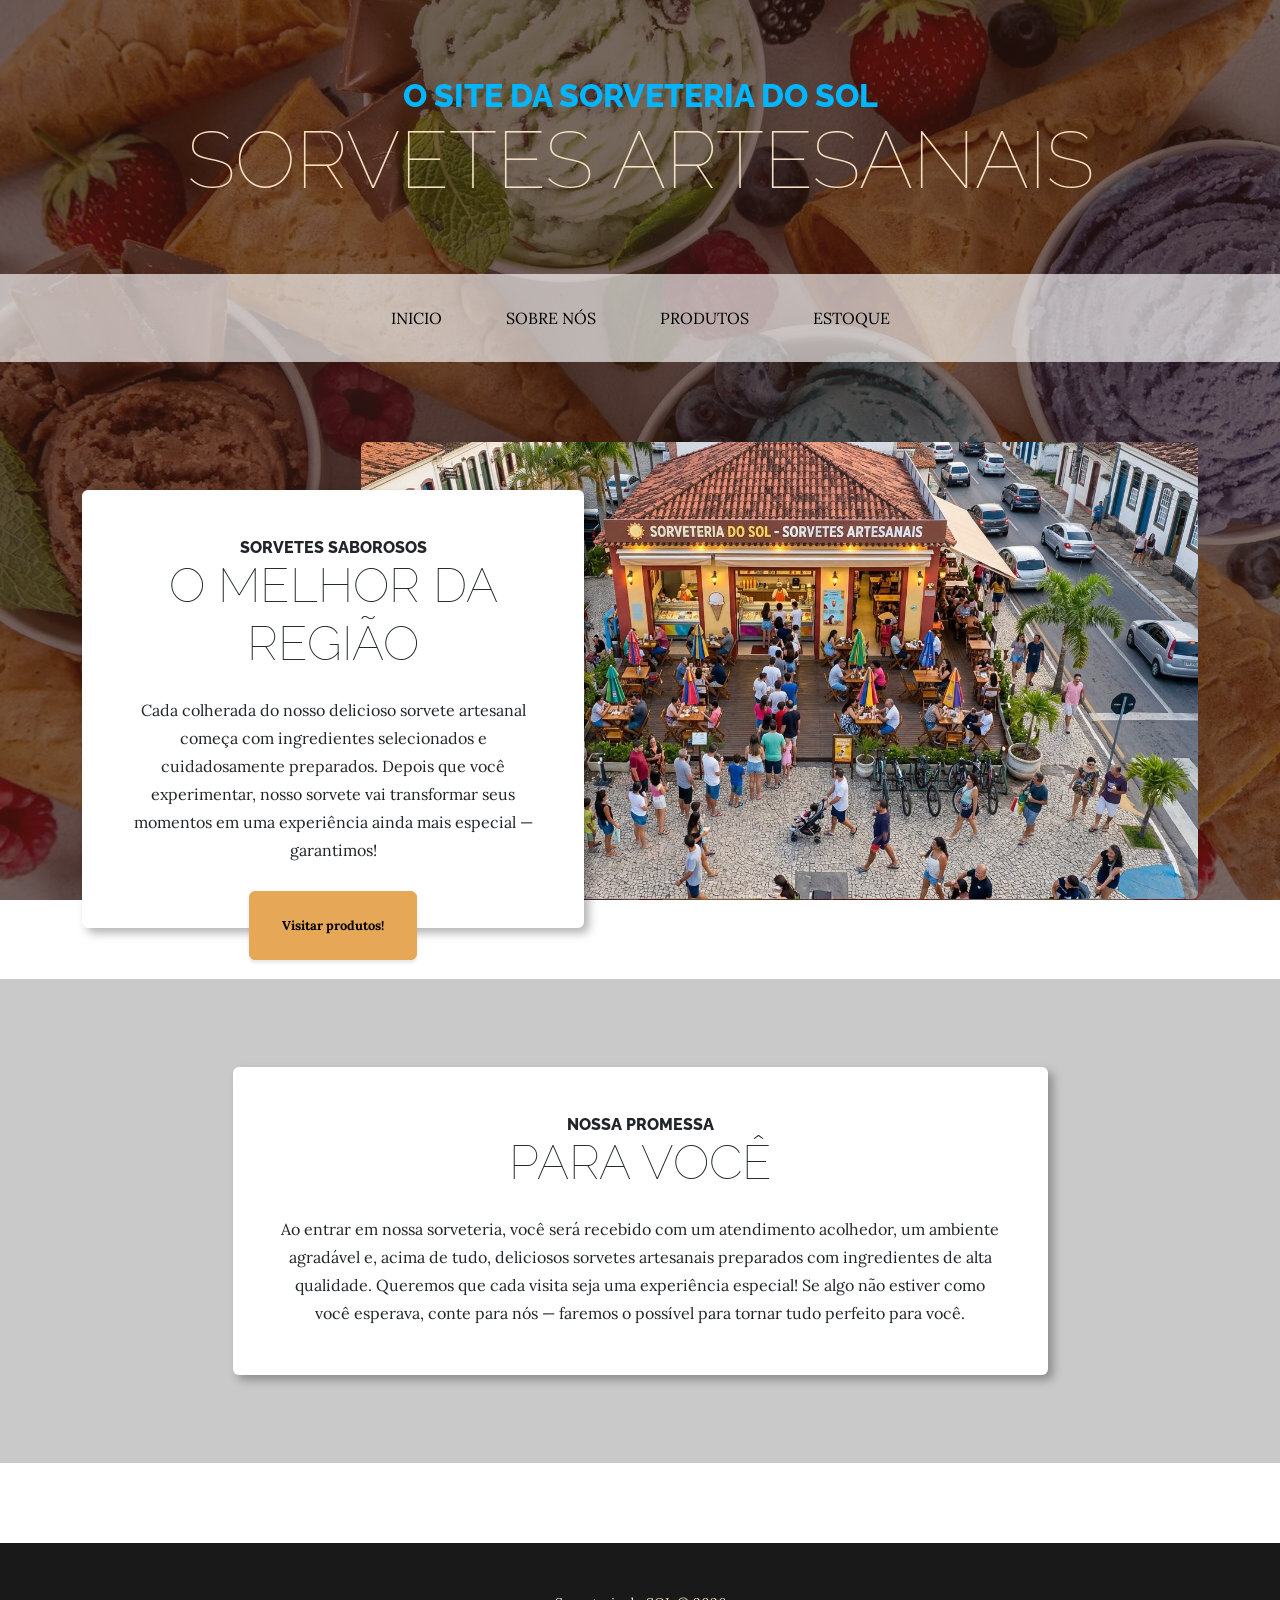
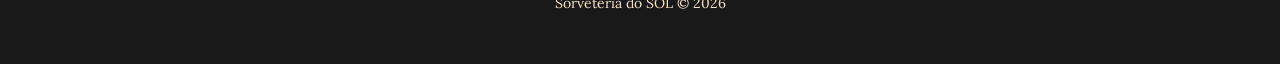
<file: index.html>
<!DOCTYPE html>
<html lang="en">

<head>
    <meta charset="utf-8" />
    <meta name="viewport" content="width=device-width, initial-scale=1, shrink-to-fit=no" />
    <meta name="description" content="A melhor sorveria do Norte de Minas" />
    <meta name="author" content="" />
    <title>Sorveteria do Sol</title>
    <link rel="icon" type="image/x-icon" href="assets/favicon.ico" />
    <!-- Google fonts-->
    <link
        href="https://fonts.googleapis.com/css?family=Raleway:100,100i,200,200i,300,300i,400,400i,500,500i,600,600i,700,700i,800,800i,900,900i"
        rel="stylesheet" />
    <link href="https://fonts.googleapis.com/css?family=Lora:400,400i,700,700i" rel="stylesheet" />
    <!-- Core theme CSS (includes Bootstrap)-->
    <link href="css/styles.css" rel="stylesheet" />
</head>

    <header>
       <!-- cabeçalho -->
        <h1 class="site-heading text-center text-faded d-none d-lg-block">
            <span class="site-heading-upper text-primary mb-3">O site da Sorveteria do Sol</span>
            <span class="site-heading-lower">Sorvetes Artesanais</span>
        </h1>
    </header>
    <!-- menu -->
     <main>
    <nav class="navbar navbar-expand-lg navbar-dark py-lg-4 id=" mainNav">
        <div class="container">
            <a class="navbar-brand text-uppercase fw-bold d-lg-none" href="index.html">Start Bootstrap</a>
            <button class="navbar-toggler" type="button" data-bs-toggle="collapse"
                data-bs-target="#navbarSupportedContent" aria-controls="navbarSupportedContent" aria-expanded="false"
                aria-label="Toggle navigation"><span class="navbar-toggler-icon"></span></button>
            <div class="collapse navbar-collapse" id="navbarSupportedContent">
                <ul class="navbar-nav mx-auto">
                    <li class="nav-item px-lg-4"><a class="nav-link text-uppercase" href="index.html">Inicio</a></li>
                    <li class="nav-item px-lg-4"><a class="nav-link text-uppercase" href="about.html">Sobre nós</a></li>
                    <li class="nav-item px-lg-4"><a class="nav-link text-uppercase" href="products.html">Produtos</a>
                    </li>
                    <li class="nav-item px-lg-4"><a class="nav-link text-uppercase" href="store.html">Estoque</a></li>
                </ul>
            </div>
        </div>
    </nav>
    </main>
    <main>
    <section class="page-section clearfix">
        <div class="container">
            <div class="intro">
                <img class="intro-img img-fluid mb-3 mb-lg-0 rounded" src="assets/img/intro.jpg" alt="..." />
                <div class="intro-text left-0 text-center bg-faded p-5 rounded">
                    <h2 class="section-heading mb-4">
                        <span class="section-heading-upper">Sorvetes saborosos</span>
                        <span class="section-heading-lower">O melhor da região</span>
                    </h2>
                    <p class="mb-3">Cada colherada do nosso delicioso sorvete artesanal começa com ingredientes
                        selecionados e cuidadosamente preparados. Depois que você experimentar, nosso sorvete vai
                        transformar seus momentos em uma experiência ainda mais especial — garantimos!</p>
                    <div class="intro-button mx-auto"><a class="btn btn-primary btn-xl" href="products.html">Visitar
                            produtos!</a>
                    </div>
                </div>
            </div>
        </div>
    </section>
    </main>
    <section class="page-section cta">
        <div class="container">
            <div class="row">
                <div class="col-xl-9 mx-auto">
                    <div class="cta-inner bg-faded text-center rounded">
                        <h2 class="section-heading mb-4">
                            <span class="section-heading-upper">Nossa promessa</span>
                            <span class="section-heading-lower">Para você</span>
                        </h2>
                        <p class="mb-0">Ao entrar em nossa sorveteria, você será recebido com um atendimento acolhedor,
                            um ambiente agradável e, acima de tudo, deliciosos sorvetes artesanais preparados com
                            ingredientes de alta qualidade. Queremos que cada visita seja uma experiência especial! Se
                            algo não estiver como você esperava, conte para nós — faremos o possível para tornar tudo
                            perfeito para você.</p>
                    </div>
                </div>
            </div>
        </div>
    </section>
    <footer class="footer text-faded text-center py-5">
         <!-- rodapé -->
        <div class="container">
            <p class="m-0 small">Sorveteria do SOL &copy; 2026</p>
        </div>
    </footer>
    <!-- Bootstrap core JS-->
    <script src="https://cdn.jsdelivr.net/npm/bootstrap@5.2.3/dist/js/bootstrap.bundle.min.js"></script>
    <!-- Core theme JS-->
    <script src="js/scripts.js"></script>
</body>

</html>
</file>
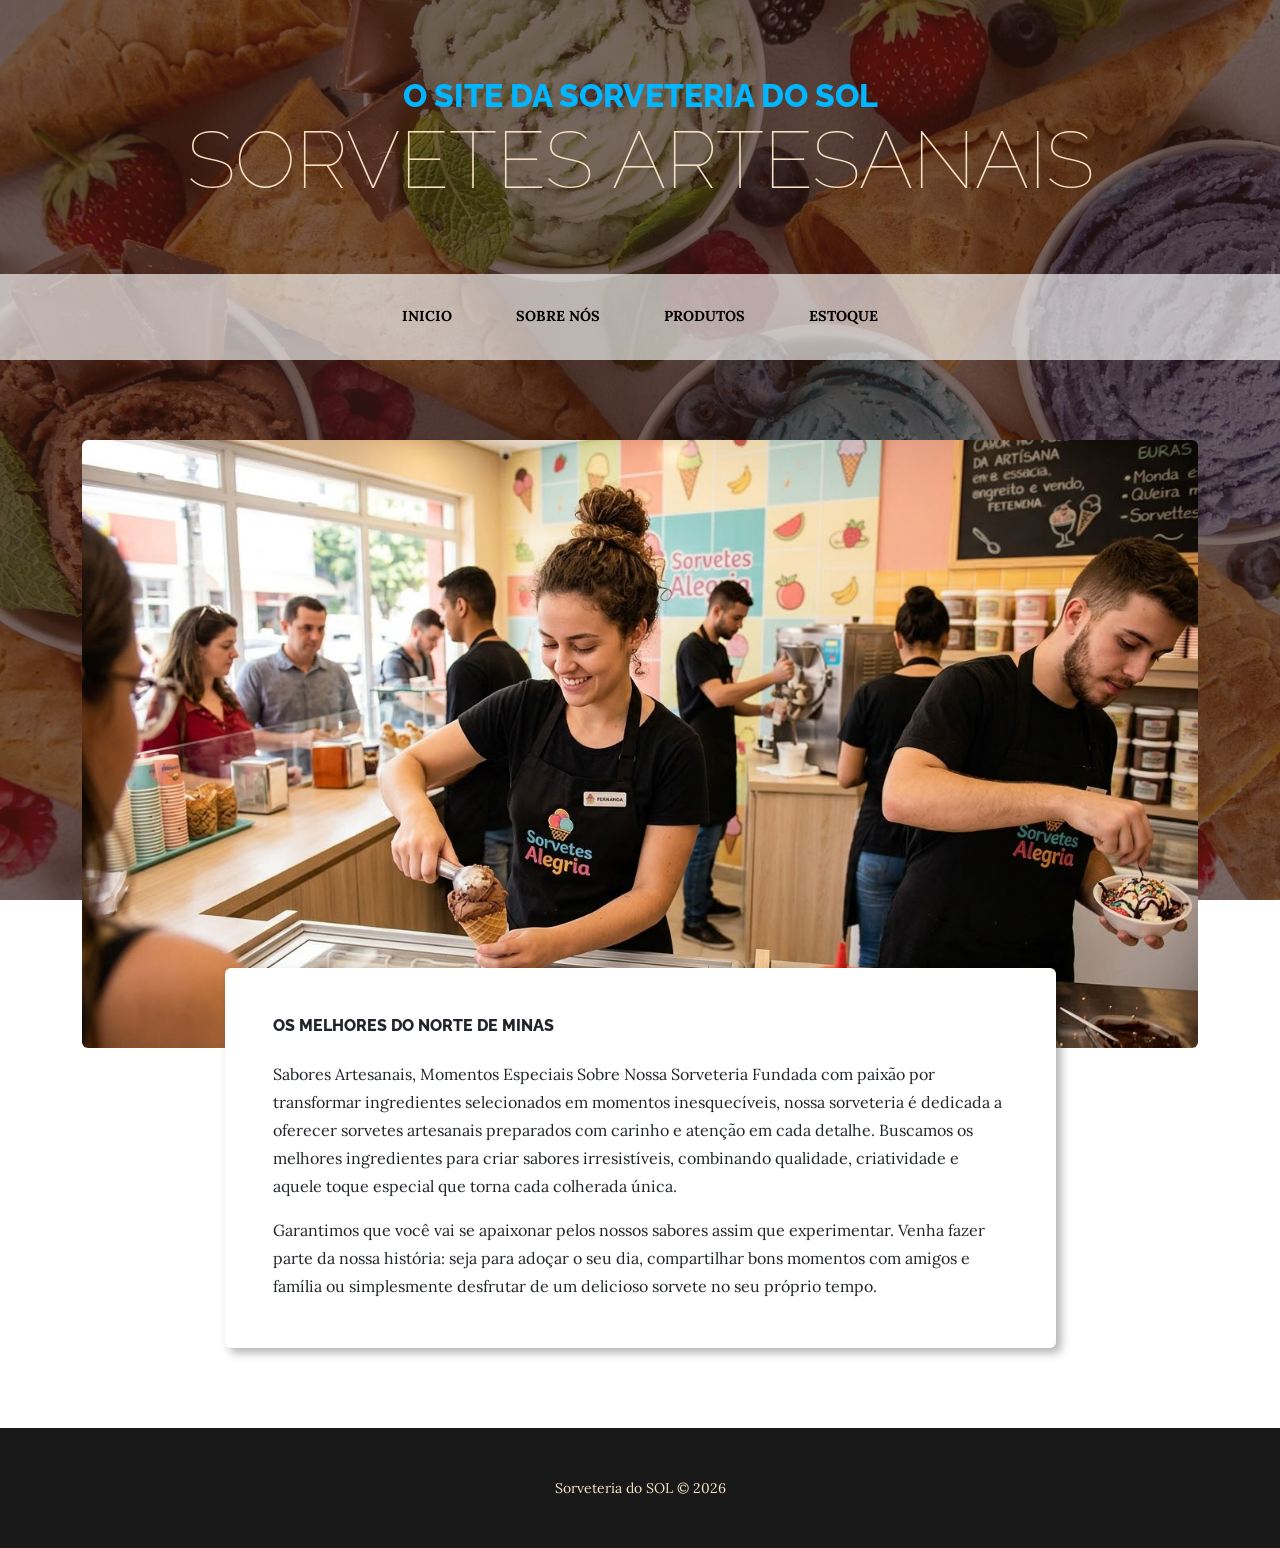
<file: about.html>
<!DOCTYPE html>
<html lang="en">

<head>
    <meta charset="utf-8" />
    <meta name="viewport" content="width=device-width, initial-scale=1, shrink-to-fit=no" />
    <meta name="description" content="A melhor sorveria do Norte de Minas" />
    <meta name="author" content="" />
    <title>Sorveteria do Sol</title>
    <link rel="icon" type="image/x-icon" href="assets/favicon.ico" />
    <!-- Google fonts-->
    <link
        href="https://fonts.googleapis.com/css?family=Raleway:100,100i,200,200i,300,300i,400,400i,500,500i,600,600i,700,700i,800,800i,900,900i"
        rel="stylesheet" />
    <link href="https://fonts.googleapis.com/css?family=Lora:400,400i,700,700i" rel="stylesheet" />
    <!-- Core theme CSS (includes Bootstrap)-->
    <link href="css/styles.css" rel="stylesheet" />
</head>

<body>
    <header>
        <h1 class="site-heading text-center text-faded d-none d-lg-block">
            <span class="site-heading-upper text-primary mb-3">O site da Sorveteria do Sol</span>
            <span class="site-heading-lower">Sorvetes Artesanais</span>
        </h1>
    </header>
    <!-- Navigation-->
     <main>
    <nav class="navbar navbar-expand-lg navbar-dark py-lg-4" id="mainNav">
        <div class="container">
            <a class="navbar-brand text-uppercase fw-bold d-lg-none" href="index.html">Start Bootstrap</a>
            <button class="navbar-toggler" type="button" data-bs-toggle="collapse"
                data-bs-target="#navbarSupportedContent" aria-controls="navbarSupportedContent" aria-expanded="false"
                aria-label="Toggle navigation"><span class="navbar-toggler-icon"></span></button>
            <div class="collapse navbar-collapse" id="navbarSupportedContent">
                <ul class="navbar-nav mx-auto">
                    <li class="nav-item px-lg-4"><a class="nav-link text-uppercase" href="index.html">Inicio</a></li>
                    <li class="nav-item px-lg-4"><a class="nav-link text-uppercase" href="about.html">Sobre nós</a></li>
                    <li class="nav-item px-lg-4"><a class="nav-link text-uppercase" href="products.html">Produtos</a>
                    </li>
                    <li class="nav-item px-lg-4"><a class="nav-link text-uppercase" href="store.html">Estoque</a></li>
                </ul>
            </div>
        </div>
    </nav>
    </main>
    <section class="page-section about-heading">
        <main>
            <div class="container">
                <img class="img-fluid rounded about-heading-img mb-3 mb-lg-0" src="assets/img/about.jpg" alt="..." />
                <div class="about-heading-content">
                    <div class="row">
                        <div class="col-xl-9 col-lg-10 mx-auto">
                            <div class="bg-faded rounded p-5">
                                <h2 class="section-heading mb-4">
                                    <span class="section-heading-upper">Os melhores do Norte de Minas</span>
                                </h2>
                                <p>Sabores Artesanais, Momentos Especiais Sobre Nossa Sorveteria Fundada com paixão por
                                    transformar ingredientes selecionados em momentos inesquecíveis, nossa sorveteria é
                                    dedicada a oferecer sorvetes artesanais preparados com carinho e atenção em cada
                                    detalhe. Buscamos os melhores ingredientes para criar sabores irresistíveis,
                                    combinando
                                    qualidade, criatividade e aquele toque especial que torna cada colherada única.</p>
                                <p class="mb-0">
                                    Garantimos que você vai se apaixonar pelos nossos sabores assim que experimentar.
                                    Venha
                                    fazer parte da nossa história: seja para adoçar o seu dia, compartilhar bons
                                    momentos
                                    com amigos e família ou simplesmente desfrutar de um delicioso sorvete no seu
                                    próprio
                                    tempo.
                                </p>
                            </div>
                        </div>
                    </div>
                </div>
            </div>
        </main>
    </section>
    <footer class="footer text-faded text-center py-5">
        <div class="container">
            <p class="m-0 small">Sorveteria do SOL &copy; 2026</p>
        </div>
    </footer>
    <!-- Bootstrap core JS-->
    <script src="https://cdn.jsdelivr.net/npm/bootstrap@5.2.3/dist/js/bootstrap.bundle.min.js"></script>
    <!-- Core theme JS-->
    <script src="js/scripts.js"></script>
</body>

</html>
</file>
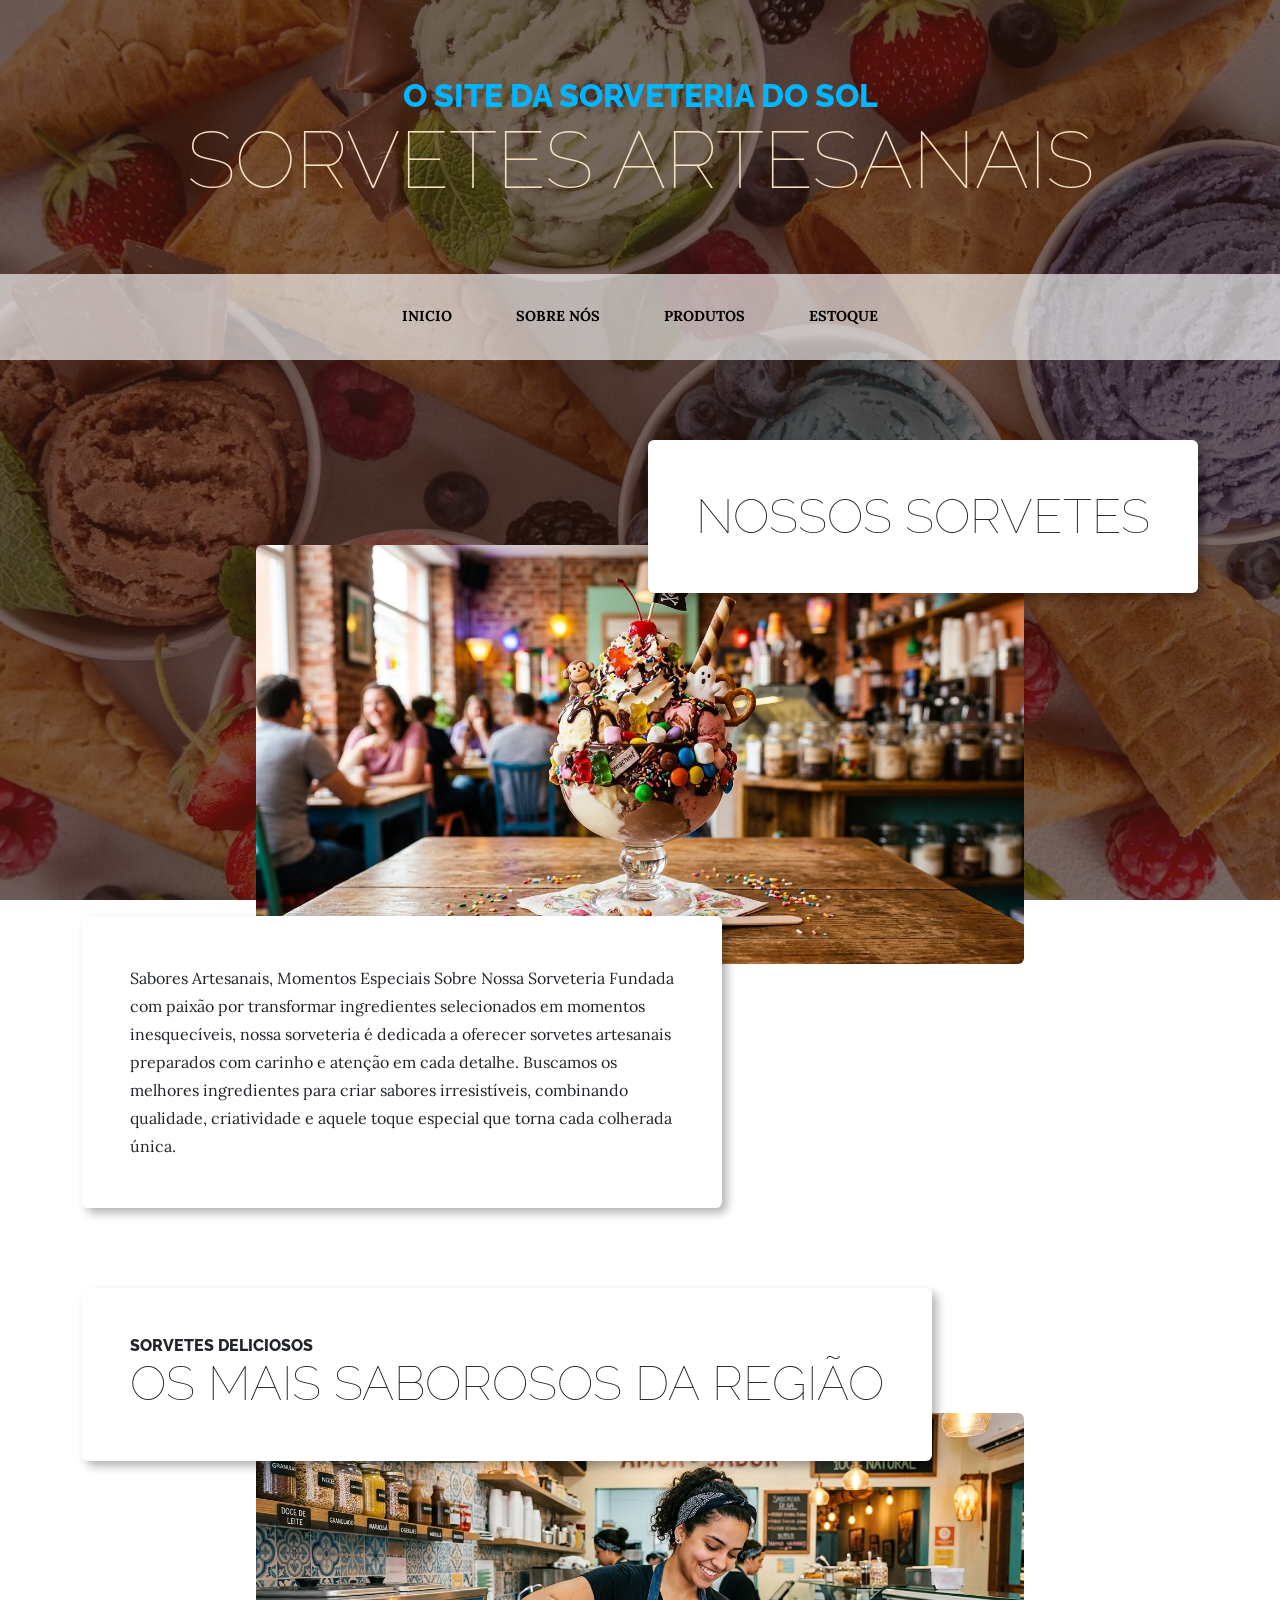
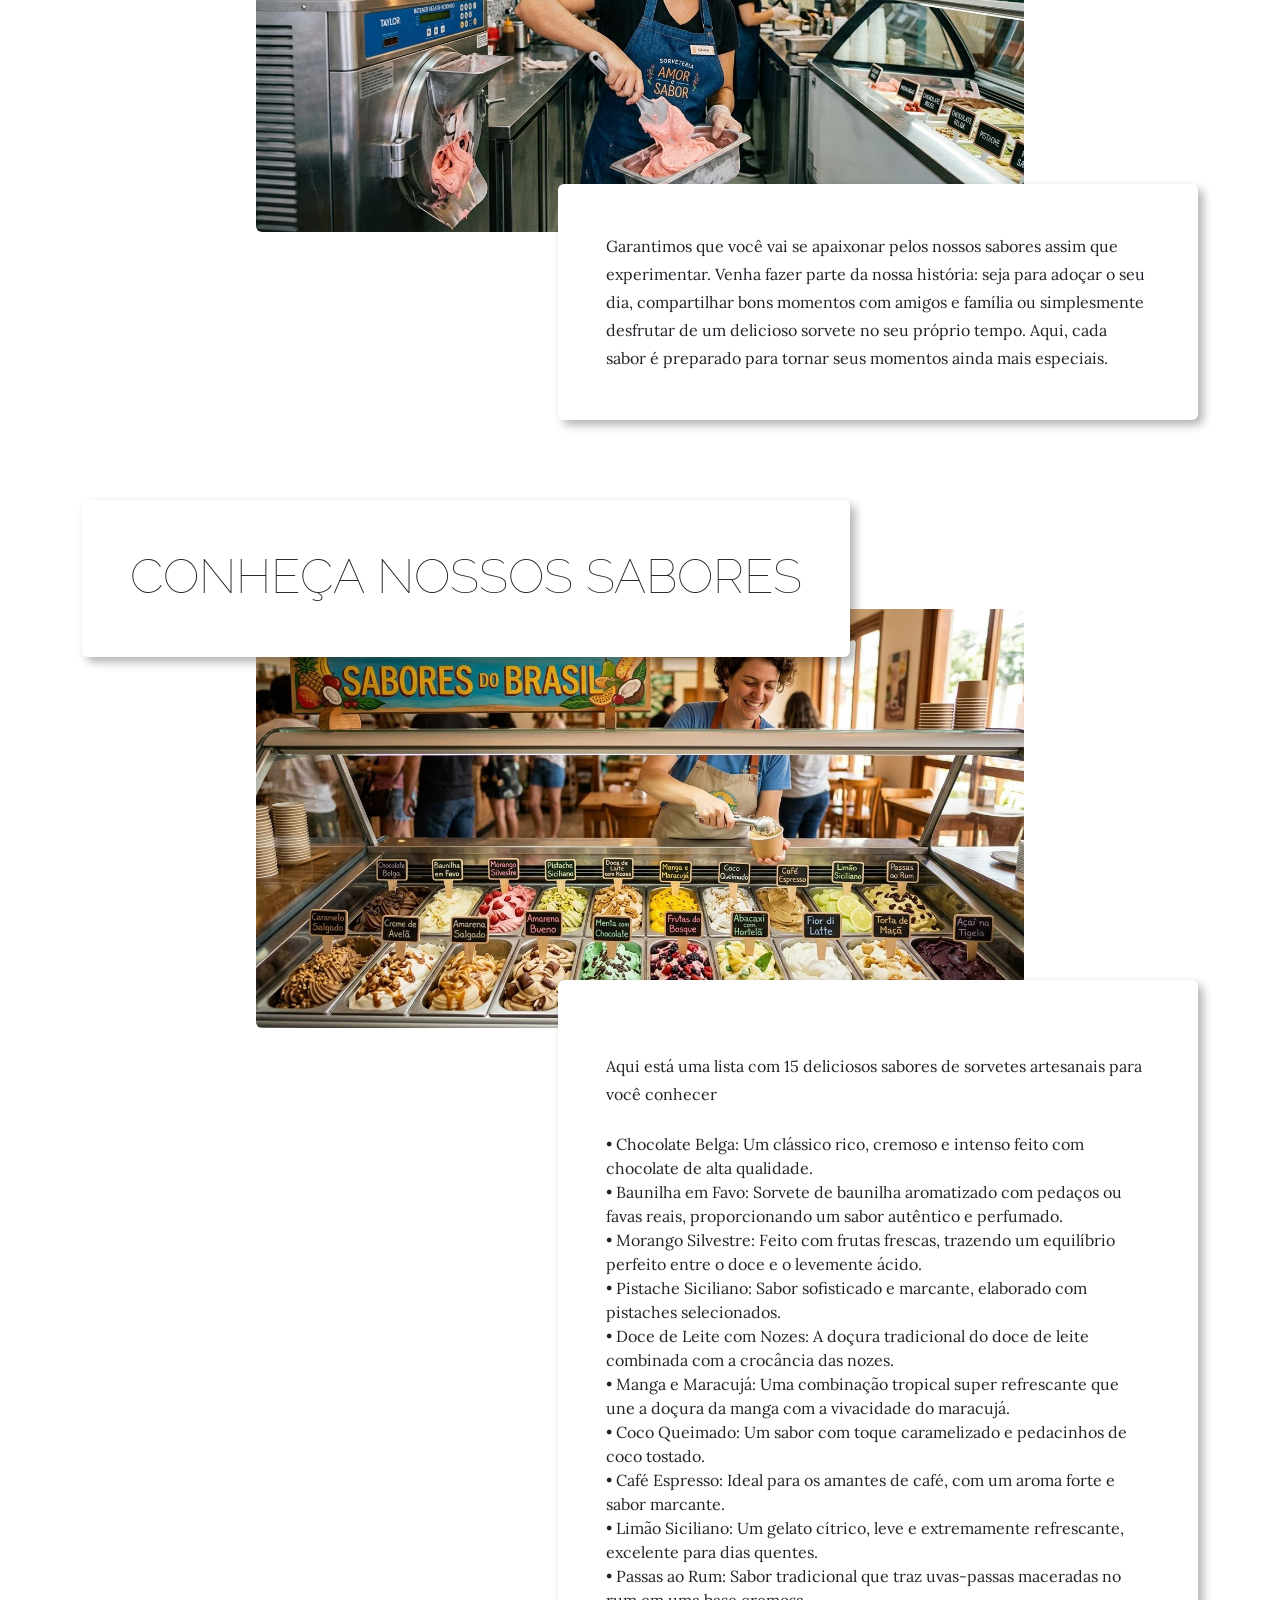
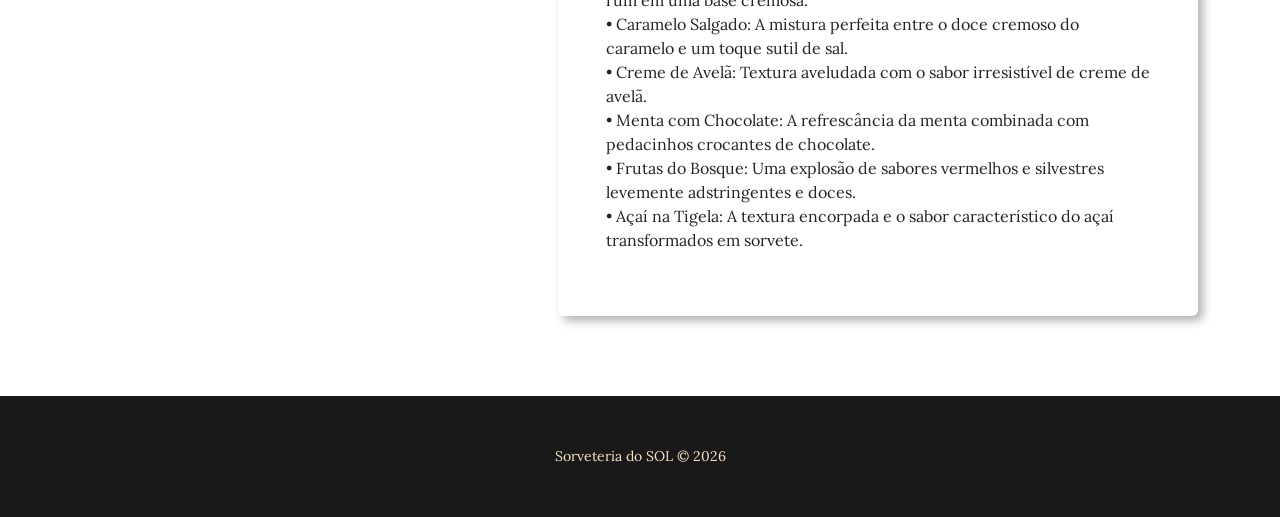
<file: products.html>
<!DOCTYPE html>
<html lang="en">

<head>
    <meta charset="utf-8" />
    <meta name="viewport" content="width=device-width, initial-scale=1, shrink-to-fit=no" />
    <meta name="description" content="A melhor sorveria do Norte de Minas" />
    <meta name="author" content="" />
    <title>Sorveteria do Sol</title>
    <link rel="icon" type="image/x-icon" href="assets/favicon.ico" />
    <!-- Google fonts-->
    <link
        href="https://fonts.googleapis.com/css?family=Raleway:100,100i,200,200i,300,300i,400,400i,500,500i,600,600i,700,700i,800,800i,900,900i"
        rel="stylesheet" />
    <link href="https://fonts.googleapis.com/css?family=Lora:400,400i,700,700i" rel="stylesheet" />
    <!-- Core theme CSS (includes Bootstrap)-->
    <link href="css/styles.css" rel="stylesheet" />
</head>

<body>
    <header>
        <h1 class="site-heading text-center text-faded d-none d-lg-block">
            <span class="site-heading-upper text-primary mb-3">O site da Sorveteria do Sol</span>
            <span class="site-heading-lower">Sorvetes Artesanais</span>
        </h1>
    </header>
    <!-- Navigation-->
     <main>
    <nav class="navbar navbar-expand-lg navbar-dark py-lg-4" id="mainNav">
        <div class="container">
            <a class="navbar-brand text-uppercase fw-bold d-lg-none" href="index.html">Start Bootstrap</a>
            <button class="navbar-toggler" type="button" data-bs-toggle="collapse"
                data-bs-target="#navbarSupportedContent" aria-controls="navbarSupportedContent" aria-expanded="false"
                aria-label="Toggle navigation"><span class="navbar-toggler-icon"></span></button>
            <div class="collapse navbar-collapse" id="navbarSupportedContent">
                <ul class="navbar-nav mx-auto">
                    <li class="nav-item px-lg-4"><a class="nav-link text-uppercase" href="index.html">Inicio</a></li>
                    <li class="nav-item px-lg-4"><a class="nav-link text-uppercase" href="about.html">Sobre nós</a></li>
                    <li class="nav-item px-lg-4"><a class="nav-link text-uppercase" href="products.html">Produtos</a>
                    </li>
                    <li class="nav-item px-lg-4"><a class="nav-link text-uppercase" href="store.html">Estoque</a></li>
                </ul>
            </div>
        </div>
    </nav>
    </main>
    <section class="page-section">
        <div class="container">
            <div class="product-item">
                <div class="product-item-title d-flex">
                    <div class="bg-faded p-5 d-flex ms-auto rounded">
                        <h2 class="section-heading mb-0">
                            <span class="section-heading-lower">Nossos Sorvetes</span>
                        </h2>
                    </div>
                </div>
                <img class="product-item-img mx-auto d-flex rounded img-fluid mb-3 mb-lg-0"
                    src="assets/img/products-01.jpg" alt="..." />
                <div class="product-item-description d-flex me-auto">
                    <div class="bg-faded p-5 rounded">
                        <p class="mb-0">Sabores Artesanais, Momentos Especiais
                            Sobre Nossa Sorveteria
                            Fundada com paixão por transformar ingredientes selecionados em momentos inesquecíveis,
                            nossa sorveteria é dedicada a oferecer sorvetes artesanais preparados com carinho e atenção
                            em cada detalhe. Buscamos os melhores ingredientes para criar sabores irresistíveis,
                            combinando qualidade, criatividade e aquele toque especial que torna cada colherada única.

                        </p>
                    </div>
                </div>
            </div>
        </div>
    </section>
    <section class="page-section">
        <div class="container">
            <div class="product-item">
                <div class="product-item-title d-flex">
                    <div class="bg-faded p-5 d-flex me-auto rounded">
                        <h2 class="section-heading mb-0">
                            <span class="section-heading-upper">Sorvetes Deliciosos</span>
                            <span class="section-heading-lower">Os mais saborosos da região</span>
                        </h2>
                    </div>
                </div>
                <img class="product-item-img mx-auto d-flex rounded img-fluid mb-3 mb-lg-0"
                    src="assets/img/products-02.jpg" alt="..." />
                <div class="product-item-description d-flex ms-auto">
                    <div class="bg-faded p-5 rounded">
                        <p class="mb-0">Garantimos que você vai se apaixonar pelos nossos sabores assim que
                            experimentar. Venha fazer parte da nossa história: seja para adoçar o seu dia, compartilhar
                            bons momentos com amigos e família ou simplesmente desfrutar de um delicioso sorvete no seu
                            próprio tempo.
                            Aqui, cada sabor é preparado para tornar seus momentos ainda mais especiais.
                        </p>
                    </div>
                </div>
            </div>
        </div>
    </section>

    <section class="page-section">
        <div class="container">
            <div class="product-item">
                <div class="product-item-title d-flex">
                    <div class="bg-faded p-5 d-flex me-auto rounded">
                        <h2 class="section-heading mb-1">
                            <span class="section-heading-lower">Conheça nossos sabores</span>
                            </2>
                    </div>
                </div>
                <img class="product-item-img mx-auto d-flex rounded img-fluid mb-3 mb-lg-0"
                    src="assets/img/products-04.jpg" alt="..." />
                <div class="product-item-description d-flex ms-auto">
                    <div class="bg-faded p-5 rounded">
                        <br>

                        <p class="section-heading-upper mb-0">Aqui está uma lista com 15 deliciosos sabores de sorvetes
                            artesanais para você conhecer
                        </p>
                        <br>
                        • Chocolate Belga: Um clássico rico, cremoso e intenso feito com chocolate de alta
                        qualidade.
                        <br>
                        • Baunilha em Favo: Sorvete de baunilha aromatizado com pedaços ou favas reais,
                        proporcionando um sabor autêntico e perfumado.
                        <br>
                        • Morango Silvestre: Feito com frutas frescas, trazendo um equilíbrio perfeito entre o doce
                        e o levemente ácido.
                        <br>
                        • Pistache Siciliano: Sabor sofisticado e marcante, elaborado com pistaches selecionados.
                        <br>
                        • Doce de Leite com Nozes: A doçura tradicional do doce de leite combinada com a crocância
                        das nozes.
                        <br>
                        • Manga e Maracujá: Uma combinação tropical super refrescante que une a doçura da manga com
                        a vivacidade do maracujá.
                        <br>
                        • Coco Queimado: Um sabor com toque caramelizado e pedacinhos de coco tostado.
                        <br>
                        • Café Espresso: Ideal para os amantes de café, com um aroma forte e sabor marcante.
                        <br>
                        • Limão Siciliano: Um gelato cítrico, leve e extremamente refrescante, excelente para dias
                        quentes.
                        <br>
                        • Passas ao Rum: Sabor tradicional que traz uvas-passas maceradas no rum em uma base
                        cremosa.
                        <br>
                        • Caramelo Salgado: A mistura perfeita entre o doce cremoso do caramelo e um toque sutil de
                        sal.
                        <br>
                        • Creme de Avelã: Textura aveludada com o sabor irresistível de creme de avelã.
                        <br>
                        • Menta com Chocolate: A refrescância da menta combinada com pedacinhos crocantes de
                        chocolate.
                        <br>
                        • Frutas do Bosque: Uma explosão de sabores vermelhos e silvestres levemente adstringentes e
                        doces.
                        <br>
                        • Açaí na Tigela: A textura encorpada e o sabor característico do açaí transformados em
                        sorvete.</p>
                    </div>
                </div>
            </div>
        </div>
    </section>
    <footer class="footer text-faded text-center py-5">
        <div class="container">
            <p class="m-0 small">Sorveteria do SOL &copy; 2026</p>
        </div>
    </footer>
    <!-- Bootstrap core JS-->
    <script src="https://cdn.jsdelivr.net/npm/bootstrap@5.2.3/dist/js/bootstrap.bundle.min.js"></script>
    <!-- Core theme JS-->
    <script src="js/scripts.js"></script>
</body>

</html>
</file>
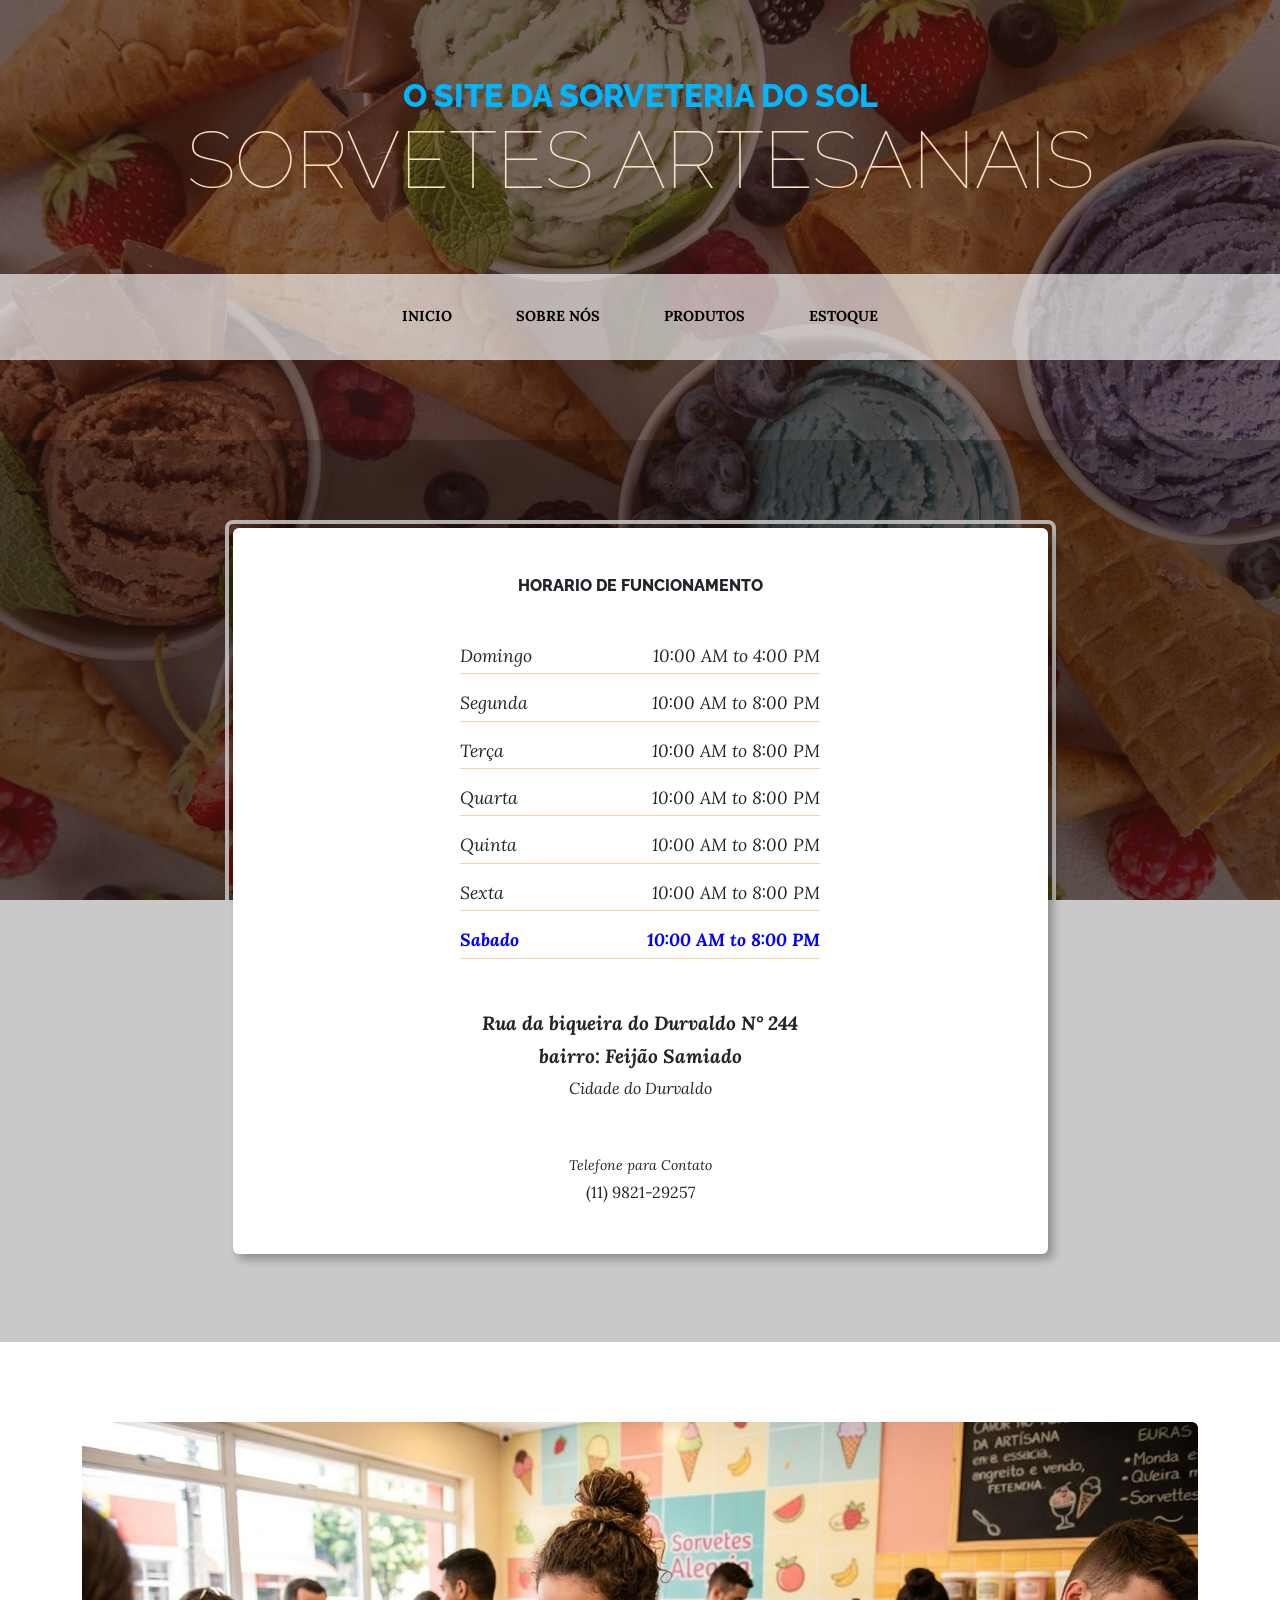
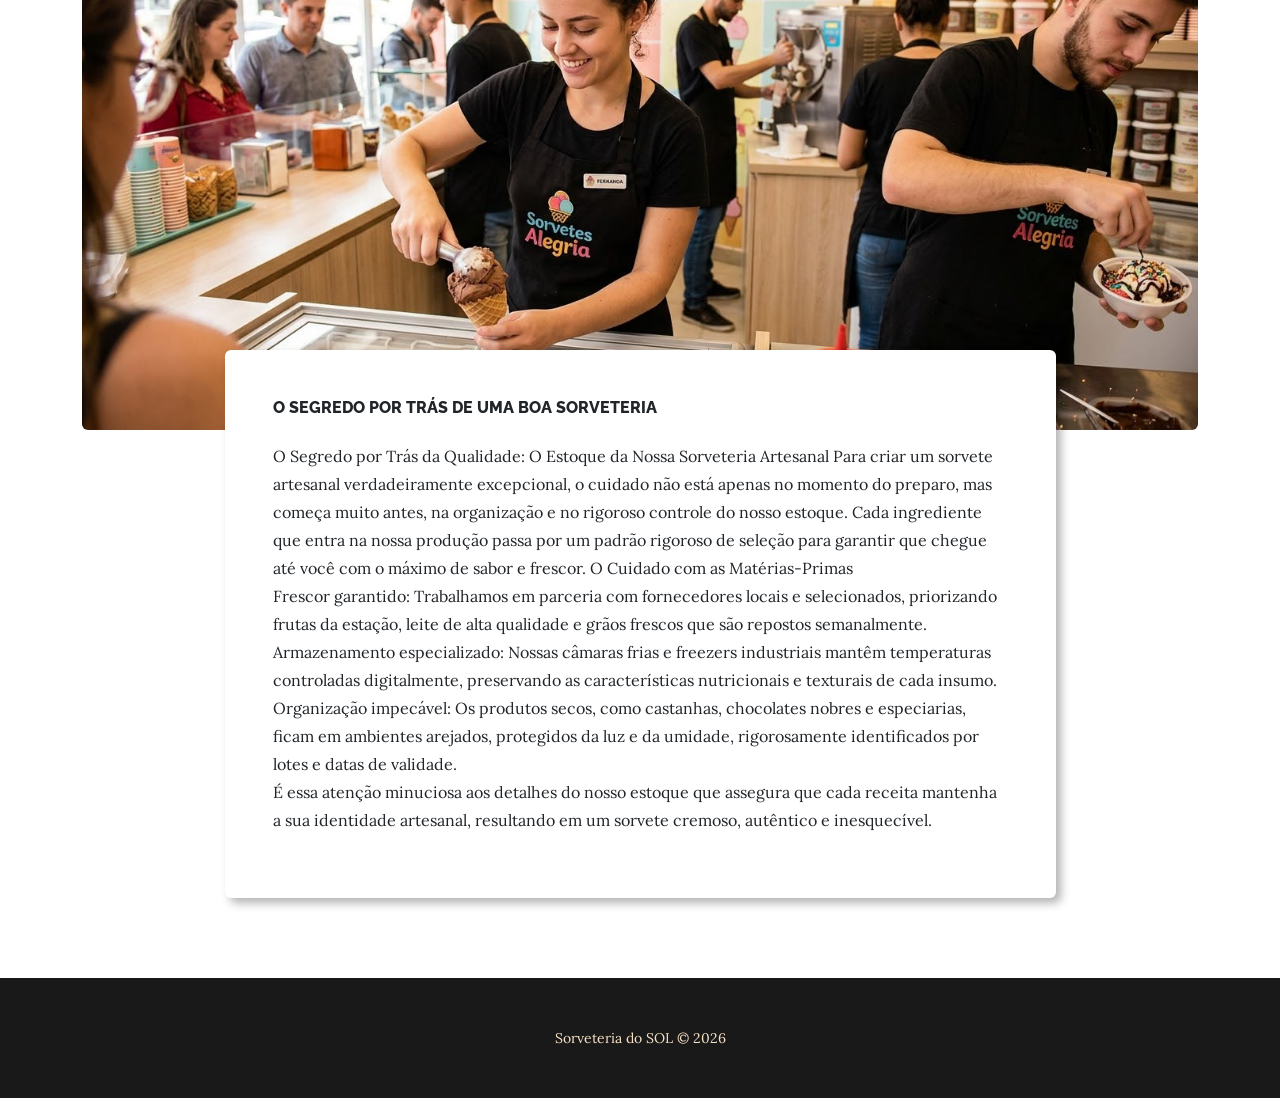
<file: store.html>
<!DOCTYPE html>
<html lang="en">

<head>
    <meta charset="utf-8" />
    <meta name="viewport" content="width=device-width, initial-scale=1, shrink-to-fit=no" />
    <meta name="description" content="A melhor sorveria do Norte de Minas" />
    <meta name="author" content="" />
    <title>Sorveteria do Sol</title>
    <link rel="icon" type="image/x-icon" href="assets/favicon.ico" />
    <!-- Google fonts-->
    <link
        href="https://fonts.googleapis.com/css?family=Raleway:100,100i,200,200i,300,300i,400,400i,500,500i,600,600i,700,700i,800,800i,900,900i"
        rel="stylesheet" />
    <link href="https://fonts.googleapis.com/css?family=Lora:400,400i,700,700i" rel="stylesheet" />
    <!-- Core theme CSS (includes Bootstrap)-->
    <link href="css/styles.css" rel="stylesheet" />
</head>

<body>
    <header>
        <h1 class="site-heading text-center text-faded d-none d-lg-block">
            <span class="site-heading-upper text-primary mb-3">O site da Sorveteria do Sol</span>
            <span class="site-heading-lower">Sorvetes Artesanais</span>
        </h1>
    </header>
    <!-- Navigation-->
     <main>
    <nav class="navbar navbar-expand-lg navbar-dark py-lg-4" id="mainNav">
        
        <div class="container">
            <a class="navbar-brand text-uppercase fw-bold d-lg-none" href="index.html">Start Bootstrap</a>
            <button class="navbar-toggler" type="button" data-bs-toggle="collapse"
                data-bs-target="#navbarSupportedContent" aria-controls="navbarSupportedContent" aria-expanded="false"
                aria-label="Toggle navigation"><span class="navbar-toggler-icon"></span></button>
            <div class="collapse navbar-collapse" id="navbarSupportedContent">
                <ul class="navbar-nav mx-auto">
                    <li class="nav-item px-lg-4"><a class="nav-link text-uppercase" href="index.html">Inicio</a></li>
                    <li class="nav-item px-lg-4"><a class="nav-link text-uppercase" href="about.html">Sobre nós</a></li>
                    <li class="nav-item px-lg-4"><a class="nav-link text-uppercase" href="products.html">Produtos</a>
                    </li>
                    <li class="nav-item px-lg-4"><a class="nav-link text-uppercase" href="store.html">Estoque</a></li>
                </ul>
            </div>
        </div>

    </nav>
    </main>
    <section class="page-section cta">

        <div class="container">
            <div class="row">
                <div class="col-xl-9 mx-auto">
                    <div class="cta-inner bg-faded text-center rounded">
                        <h2 class="section-heading mb-5">
                            <span class="section-heading-upper">Horario de Funcionamento</span>
                        </h2>
                        <ul class="list-unstyled list-hours mb-5 text-left mx-auto">
                            <li class="list-unstyled-item list-hours-item d-flex">
                                Domingo
                                <span class="ms-auto">10:00 AM to 4:00 PM</span>
                            </li>
                            <li class="list-unstyled-item list-hours-item d-flex">
                                Segunda
                                <span class="ms-auto">10:00 AM to 8:00 PM</span>
                            </li>
                            <li class="list-unstyled-item list-hours-item d-flex">
                                Terça
                                <span class="ms-auto">10:00 AM to 8:00 PM</span>
                            </li>
                            <li class="list-unstyled-item list-hours-item d-flex">
                                Quarta
                                <span class="ms-auto">10:00 AM to 8:00 PM</span>
                            </li>
                            <li class="list-unstyled-item list-hours-item d-flex">
                                Quinta
                                <span class="ms-auto">10:00 AM to 8:00 PM</span>
                            </li>
                            <li class="list-unstyled-item list-hours-item d-flex">
                                Sexta
                                <span class="ms-auto">10:00 AM to 8:00 PM</span>
                            </li>
                            <li class="list-unstyled-item list-hours-item d-flex">
                                Sabado
                                <span class="ms-auto">10:00 AM to 8:00 PM</span>
                            </li>
                        </ul>
                        <p class="address mb-5">
                            <em>
                                <strong>Rua da biqueira do Durvaldo N° 244
                                    <br>
                                    bairro: Feijão Samiado
                                </strong>
                                <br />
                                Cidade do Durvaldo
                            </em>
                        </p>
                        <p class="mb-0">
                            <small><em>Telefone para Contato</em></small>
                            <br />
                            (11) 9821-29257
                        </p>
                    </div>
                </div>
            </div>
        </div>
    </section>
    <section class="page-section about-heading">
        <div class="container">
            <img class="img-fluid rounded about-heading-img mb-3 mb-lg-0" src="assets/img/about.jpg" alt="..." />
            <div class="about-heading-content">
                <div class="row">
                    <div class="col-xl-9 col-lg-10 mx-auto">
                        <div class="bg-faded rounded p-5">
                            <h2 class="section-heading mb-4">
                                <span class="section-heading-upper">O segredo por trás de uma boa Sorveteria </span>
                            </h2>
                            <p>O Segredo por Trás da Qualidade: O Estoque da Nossa Sorveteria Artesanal
                                Para criar um sorvete artesanal verdadeiramente excepcional, o cuidado não está apenas
                                no momento do preparo, mas começa muito antes, na organização e no rigoroso controle do
                                nosso estoque. Cada ingrediente que entra na nossa produção passa por um padrão rigoroso
                                de seleção para garantir que chegue até você com o máximo de sabor e frescor.
                                O Cuidado com as Matérias-Primas
                                <br>
                                Frescor garantido: Trabalhamos em parceria com fornecedores locais e selecionados,
                                priorizando frutas da estação, leite de alta qualidade e grãos frescos que são repostos
                                semanalmente.
                                <br>
                                Armazenamento especializado: Nossas câmaras frias e freezers industriais mantêm
                                temperaturas controladas digitalmente, preservando as características nutricionais e
                                texturais de cada insumo.
                                <br>
                                Organização impecável: Os produtos secos, como castanhas, chocolates nobres e
                                especiarias, ficam em ambientes arejados, protegidos da luz e da umidade, rigorosamente
                                identificados por lotes e datas de validade.
                                <br>
                                É essa atenção minuciosa aos detalhes do nosso estoque que assegura que cada receita
                                mantenha a sua identidade artesanal, resultando em um sorvete cremoso, autêntico e
                                inesquecível.
                            </p>
                        </div>
                    </div>
                </div>
            </div>
        </div>
    </section>
    <footer class="footer text-faded text-center py-5">
        <div class="container">
            <p class="m-0 small">Sorveteria do SOL &copy; 2026</p>
        </div>
    </footer>
    <!-- Bootstrap core JS-->
    <script src="https://cdn.jsdelivr.net/npm/bootstrap@5.2.3/dist/js/bootstrap.bundle.min.js"></script>
    <!-- Core theme JS-->
    <script src="js/scripts.js"></script>
</body>

</html>
</file>
